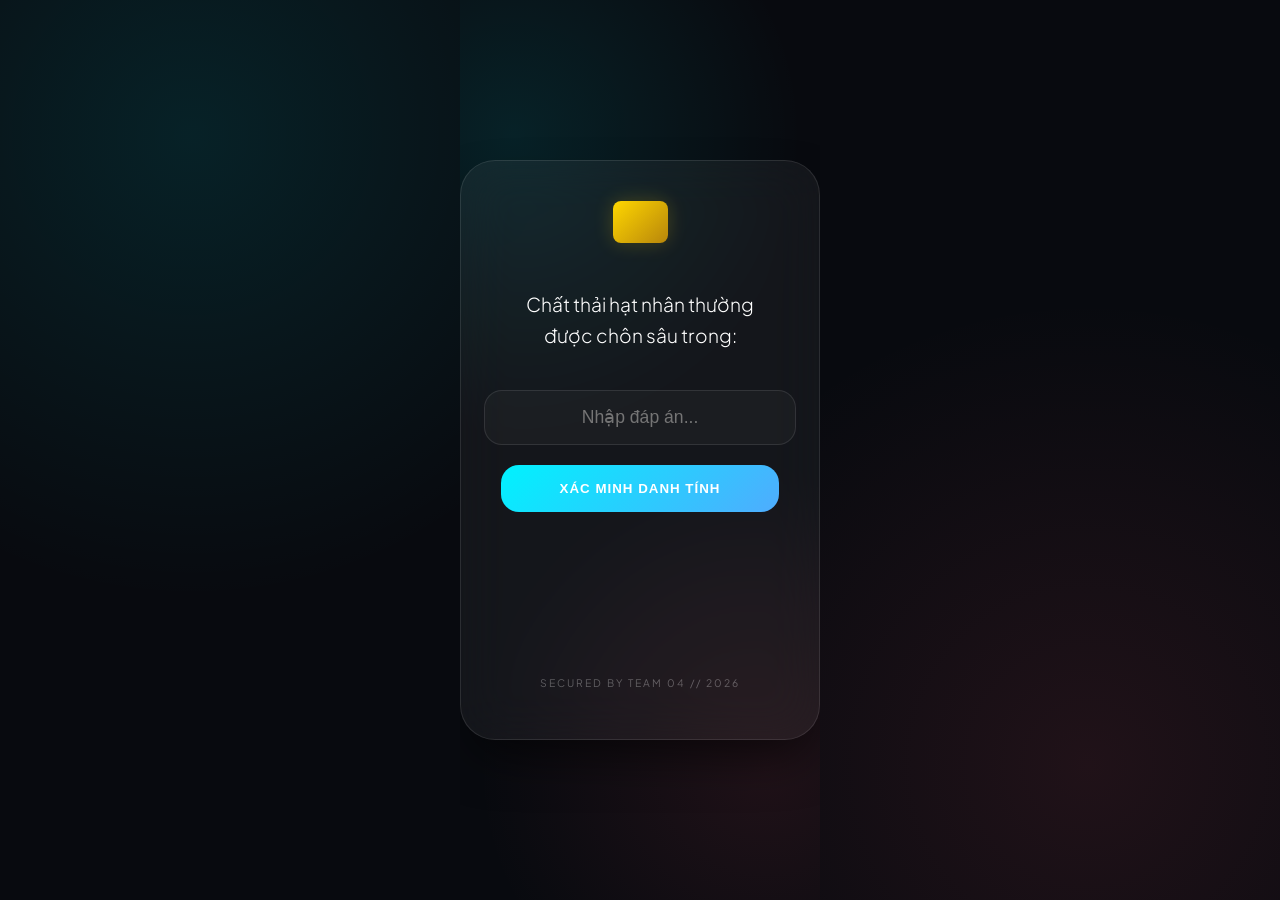
<file: index.html>
<!DOCTYPE html>
<html lang="vi">
<head>
    <meta charset="UTF-8">
    <meta name="viewport" content="width=device-width, initial-scale=1.0">
    <title>NUCLEAR CIPHER | TỔ 4 - POLONIUM</title>
    <style>
        @import url('https://fonts.googleapis.com/css2?family=Plus+Jakarta+Sans:wght@300;800&family=Space+Grotesk:wght@300;700&display=swap');

        :root {
            --primary-grad: linear-gradient(135deg, #00f2fe 0%, #4facfe 100%);
            --po-glow: linear-gradient(135deg, #74ebd5 0%, #9face6 100%); /* Màu xanh bức xạ Polonium */
            --danger-grad: linear-gradient(135deg, #f093fb 0%, #f5576c 100%);
            --glass: rgba(255, 255, 255, 0.05);
            --border: rgba(255, 255, 255, 0.1);
        }

        body, html {
            margin: 0; padding: 0; height: 100vh;
            background: #080a0f; 
            background-image: 
                radial-gradient(circle at 15% 15%, rgba(0, 242, 254, 0.1) 0%, transparent 35%),
                radial-gradient(circle at 85% 85%, rgba(245, 87, 108, 0.1) 0%, transparent 35%);
            display: flex; align-items: center; justify-content: center;
            font-family: 'Plus Jakarta Sans', sans-serif; overflow: hidden;
        }

        .card-container { width: 360px; height: 580px; perspective: 1500px; }

        .card {
            width: 100%; height: 100%; position: relative;
            transform-style: preserve-3d; transition: transform 0.9s cubic-bezier(0.34, 1.56, 0.64, 1);
        }

        .flipped { transform: rotateY(180deg); }

        .card-face {
            position: absolute; width: 100%; height: 100%;
            backface-visibility: hidden; border-radius: 35px;
            background: var(--glass);
            backdrop-filter: blur(25px);
            border: 1px solid var(--border);
            display: flex; flex-direction: column; align-items: center;
            padding: 40px; box-sizing: border-box;
            box-shadow: 0 25px 50px -12px rgba(0, 0, 0, 0.6);
        }

        /* Mặt trước */
        .front { z-index: 2; }
        .chip {
            width: 55px; height: 42px; background: linear-gradient(135deg, #ffd700 0%, #b8860b 100%);
            border-radius: 8px; margin-bottom: 30px; position: relative;
            box-shadow: 0 0 20px rgba(255, 215, 0, 0.2);
        }

        h2 {
            font-weight: 300; font-size: 1.2rem; color: #fff;
            text-align: center; margin-bottom: 40px; line-height: 1.6;
        }

        input {
            width: 100%; padding: 16px; background: rgba(255,255,255,0.03);
            border: 1px solid var(--border); border-radius: 18px;
            color: #fff; font-size: 1.1rem; text-align: center;
            margin-bottom: 20px; transition: 0.3s;
        }
        input:focus { border-color: #00f2fe; background: rgba(255,255,255,0.08); outline: none; }

        .btn-decrypt {
            width: 100%; padding: 16px; border-radius: 18px; border: none;
            background: var(--primary-grad); color: white; font-weight: 800;
            cursor: pointer; letter-spacing: 1px; transition: 0.3s;
        }
        .btn-decrypt:hover { transform: scale(1.02); box-shadow: 0 0 30px rgba(79, 172, 254, 0.5); }

        /* Mặt sau - POLONIUM MODE */
        .back { transform: rotateY(180deg); background: rgba(10, 12, 18, 0.95); border-color: rgba(116, 235, 213, 0.4); }

        .element-box {
            width: 170px; height: 170px; border-radius: 30px;
            background: rgba(116, 235, 213, 0.05); 
            border: 2px solid rgba(116, 235, 213, 0.6);
            display: flex; flex-direction: column; align-items: center; justify-content: center;
            margin-top: 20px; position: relative;
            box-shadow: 0 0 40px rgba(116, 235, 213, 0.2);
        }

        .atomic-num { position: absolute; top: 18px; left: 22px; font-size: 1.3rem; color: #74ebd5; font-weight: 800; }
        .atomic-symbol { 
            font-size: 5rem; font-weight: 800; color: #fff; 
            text-shadow: 0 0 25px rgba(116, 235, 213, 0.8);
        }
        .element-name { font-size: 0.9rem; color: #74ebd5; letter-spacing: 3px; font-weight: bold; margin-top: 5px; }

        .revealed-letter {
            font-family: 'Space Grotesk', sans-serif; font-size: 10rem; font-weight: 700;
            background: var(--danger-grad); -webkit-background-clip: text; -webkit-text-fill-color: transparent;
            opacity: 0; transform: translateY(30px); transition: 1.2s ease-out;
            margin-top: 10px; filter: drop-shadow(0 10px 30px rgba(245, 87, 108, 0.5));
        }

        .show-a { opacity: 1; transform: translateY(0); }

        .status-tag {
            padding: 6px 18px; border-radius: 25px; background: rgba(116, 235, 213, 0.1);
            color: #74ebd5; font-size: 0.7rem; font-weight: 800; margin-bottom: 20px;
            border: 1px solid rgba(116, 235, 213, 0.3);
            letter-spacing: 2px;
        }

        .shake { animation: shake 0.4s ease-in-out; }
        @keyframes shake {
            0%, 100% { transform: translateX(0); }
            25% { transform: translateX(-10px); }
            75% { transform: translateX(10px); }
        }
    </style>
</head>
<body>

<div class="card-container">
    <div id="cipherCard" class="card">
        
        <div class="card-face front">
            <div class="chip"></div>
            <h2>Chất thải hạt nhân thường được chôn sâu trong:</h2>
            <input type="text" id="passInput" placeholder="Nhập đáp án..." autocomplete="off">
            <button class="btn-decrypt" onclick="decrypt()">XÁC MINH DANH TÍNH</button>
            <p style="margin-top: auto; color: rgba(255,255,255,0.3); font-size: 0.65rem; letter-spacing: 2px;">SECURED BY TEAM 04 // 2026</p>
        </div>

        <div class="card-face back">
            <div class="status-tag">DECRYPT SUCCESS</div>
            
            <div class="element-box">
                <div class="atomic-num" id="aNum">90</div>
                <div class="atomic-symbol" id="aSym">Th</div>
                <div class="element-name" id="eName">THORIUM</div>
            </div>

            <div id="bigA" class="revealed-letter">N</div>

            <div style="margin-top: auto; text-align: center;">
                <p style="color: #fff; font-size: 0.8rem; margin: 0; font-weight: 700;">MẬT MÃ TỔ 4</p>
                <small style="color: #74ebd5; font-size: 0.6rem; opacity: 0.7;">HIGH RADIATION ISOTOPE</small>
            </div>
        </div>

    </div>
</div>

<script>
    function decrypt() {
        const input = document.getElementById('passInput');
        const val = input.value.toLowerCase().trim();
        const card = document.getElementById('cipherCard');
        const bigA = document.getElementById('bigA');
        const aNum = document.getElementById('aNum');
        const aSym = document.getElementById('aSym');
        const eName = document.getElementById('eName');

        if(val === 'đất' || val === 'lòng đất') {
            card.classList.add('flipped');
            
            // Hiệu ứng xáo trộn trước khi hiện Polonium
            let count = 0;
            const timer = setInterval(() => {
                aNum.innerText = Math.floor(Math.random() * 99);
                aSym.innerText = String.fromCharCode(65 + Math.floor(Math.random() * 26)) + String.fromCharCode(97 + Math.floor(Math.random() * 26));
                
                count++;
                if(count > 15) {
                    clearInterval(timer);
                    aNum.innerText = "89";
                    aSym.innerText = "Ac";
                    eName.innerText = "ACTINIUM";
                    
                    setTimeout(() => {
                        bigA.classList.add('show-a');
                    }, 400);
                }
            }, 60);

        } else {
            card.classList.add('shake');
            input.style.borderColor = '#f5576c';
            input.value = '';
            setTimeout(() => {
                card.classList.remove('shake');
                input.style.borderColor = 'rgba(255,255,255,0.1)';
            }, 400);
        }
    }

    document.getElementById('passInput').addEventListener('keypress', (e) => {
        if (e.key === 'Enter') decrypt();
    });
</script>

</body>
</html>
</file>
